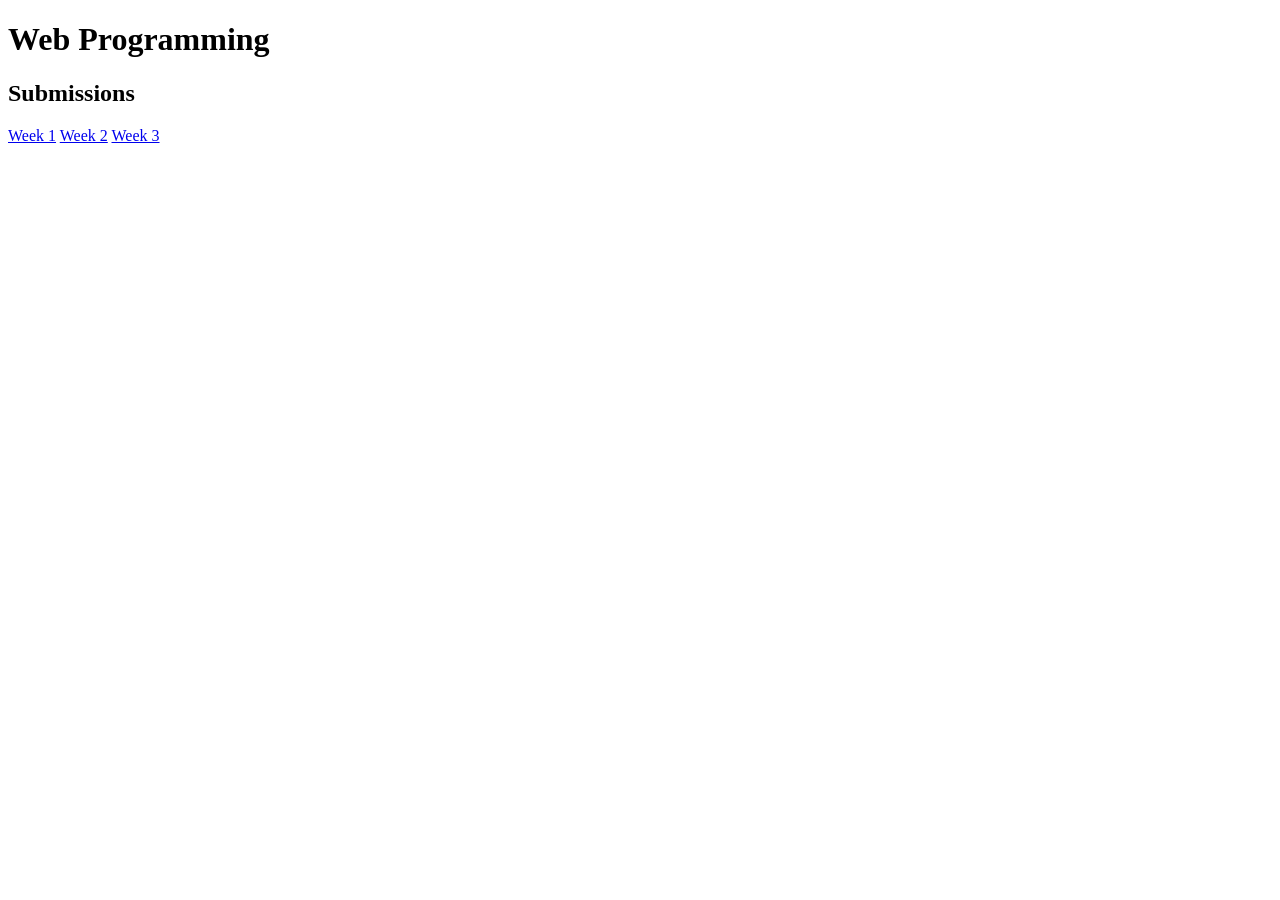
<file: index.html>
<!DOCTYPE html>
<html lang="en">
<head>
  <meta charset="utf-8">
  <meta name="viewport" content="width=device-width, initial-scale=1">
  <title>CSAE 104</title>
</head>
<body>
  <main>
    <h1>Web Programming</h1>
    <h2>Submissions</h2>
    <a href="./week1/week1.html">Week 1</a>
    <a href="./week2/week2.html">Week 2</a>
    <a href="./week3/week3.html">Week 3</a>
  </main>
</body>
</file>
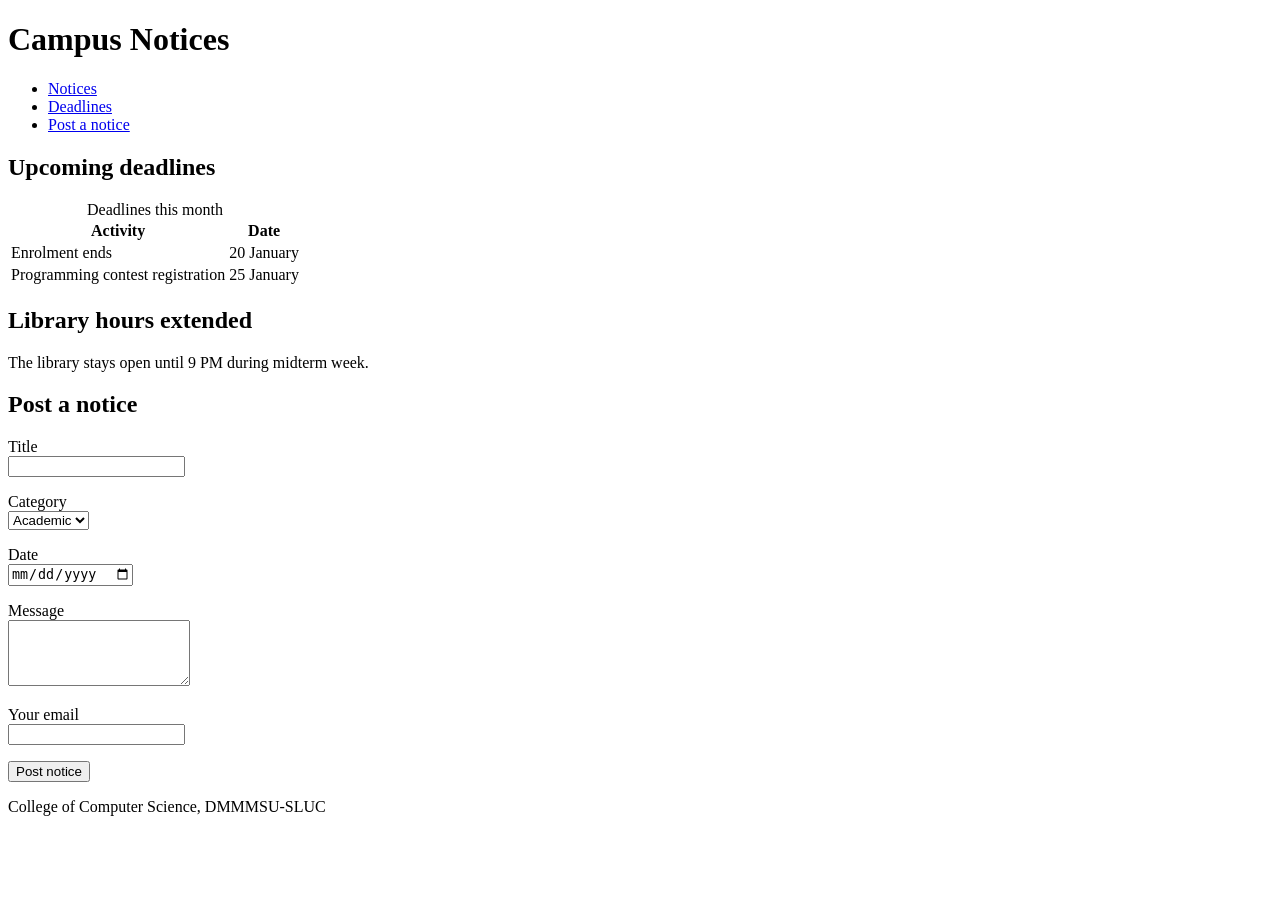
<file: week1/week1.html>
<!DOCTYPE html>
<html lang="en">
<head>
  <meta charset="utf-8">
  <meta name="viewport" content="width=device-width, initial-scale=1">
  <title>Campus Notices</title>
</head>
<body>
  <header>
    <h1>Campus Notices</h1>
    <nav aria-label="Main">
  <ul>
    <li><a href="#notices">Notices</a></li>
    <li><a href="#deadlines">Deadlines</a></li>
    <li><a href="#submit">Post a notice</a></li>
  </ul>
</nav>

<section id="deadlines">
  <h2>Upcoming deadlines</h2>
  <table>
    <caption>Deadlines this month</caption>
    <thead>
      <tr><th scope="col">Activity</th><th scope="col">Date</th></tr>
    </thead>
    <tbody>
      <tr><td>Enrolment ends</td><td>20 January</td></tr>
      <tr><td>Programming contest registration</td><td>25 January</td></tr>
    </tbody>
  </table>
</section>
  </header>
  <main>
    <article class="notice">
      <h2>Library hours extended</h2>
      <p>The library stays open until 9 PM during midterm week.</p>
    </article>

    <section id="submit">
  <h2>Post a notice</h2>
  <form action="#" method="post">
    <p>
      <label for="title">Title</label><br>
      <input type="text" id="title" name="title" required maxlength="100">
    </p>
    <p>
      <label for="category">Category</label><br>
      <select id="category" name="category">
        <option value="academic">Academic</option>
        <option value="event">Event</option>
        <option value="general">General</option>
      </select>
    </p>
    <p>
      <label for="date">Date</label><br>
      <input type="date" id="date" name="date">
    </p>
    <p>
      <label for="message">Message</label><br>
      <textarea id="message" name="message" rows="4" required></textarea>
    </p>
    <p>
      <label for="email">Your email</label><br>
      <input type="email" id="email" name="email" required>
    </p>
    <button type="submit">Post notice</button>
  </form>
</section>
    
  </main>
  <footer>
    <p>College of Computer Science, DMMMSU-SLUC</p>
  </footer>
</body>
</html>
</file>
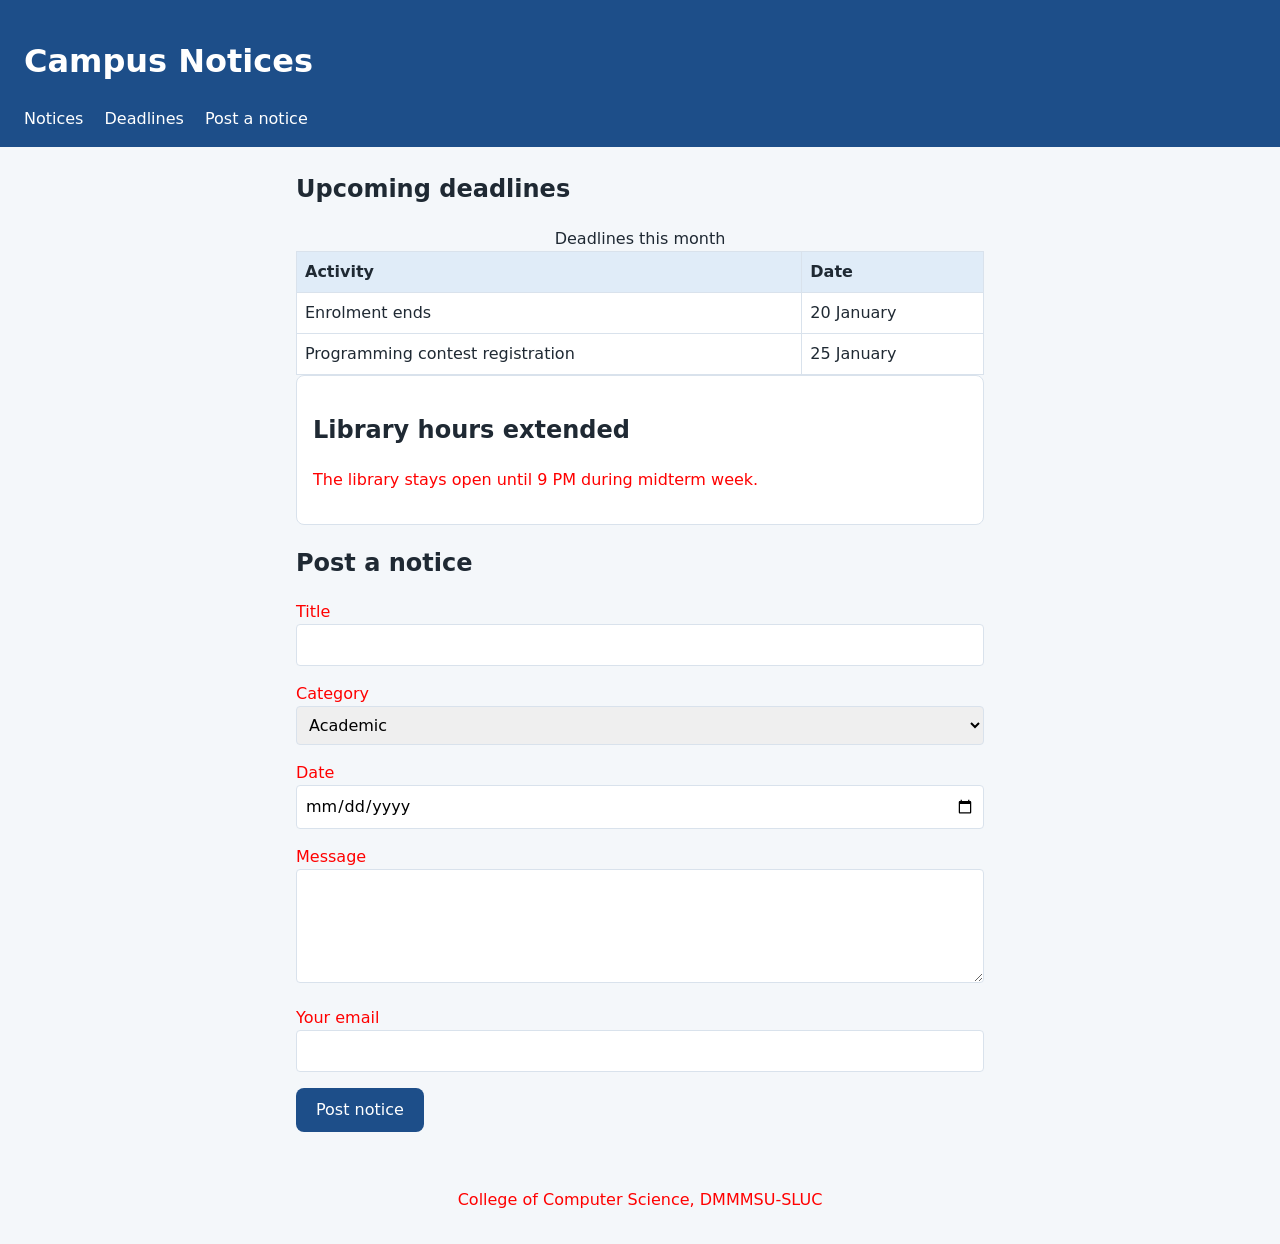
<file: week2/week2.html>
<!DOCTYPE html>
<html lang="en">
<head>
  <meta charset="utf-8">
  <meta name="viewport" content="width=device-width, initial-scale=1">
  <title>Campus Notices</title>
  <link rel="stylesheet" href="styles.css" />
</head>
<body>
  <header>
    <h1>Campus Notices</h1>
    <nav aria-label="Main">
  <ul>
    <li><a href="#notices">Notices</a></li>
    <li><a href="#deadlines">Deadlines</a></li>
    <li><a href="#submit">Post a notice</a></li>
  </ul>
</nav>


  </header>
  <main>

    <section id="deadlines">
  <h2>Upcoming deadlines</h2>
  <table>
    <caption>Deadlines this month</caption>
    <thead>
      <tr><th scope="col">Activity</th><th scope="col">Date</th></tr>
    </thead>
    <tbody>
      <tr><td>Enrolment ends</td><td>20 January</td></tr>
      <tr><td>Programming contest registration</td><td>25 January</td></tr>
    </tbody>
  </table>
</section>

    <article class="notice">
      <h2>Library hours extended</h2>
      <p>The library stays open until 9 PM during midterm week.</p>
    </article>

    <section id="submit">
  <h2>Post a notice</h2>
  <form action="#" method="post">
    <p>
      <label for="title">Title</label><br>
      <input type="text" id="title" name="title" required maxlength="100">
    </p>
    <p>
      <label for="category">Category</label><br>
      <select id="category" name="category">
        <option value="academic">Academic</option>
        <option value="event">Event</option>
        <option value="general">General</option>
      </select>
    </p>
    <p>
      <label for="date">Date</label><br>
      <input type="date" id="date" name="date">
    </p>
    <p>
      <label for="message">Message</label><br>
      <textarea id="message" name="message" rows="4" required></textarea>
    </p>
    <p>
      <label for="email">Your email</label><br>
      <input type="email" id="email" name="email" required>
    </p>
    <button type="submit">Post notice</button>
  </form>
</section>
    
  </main>
  <footer>
    <p>College of Computer Science, DMMMSU-SLUC</p>
  </footer>
</body>
</html>
</file>
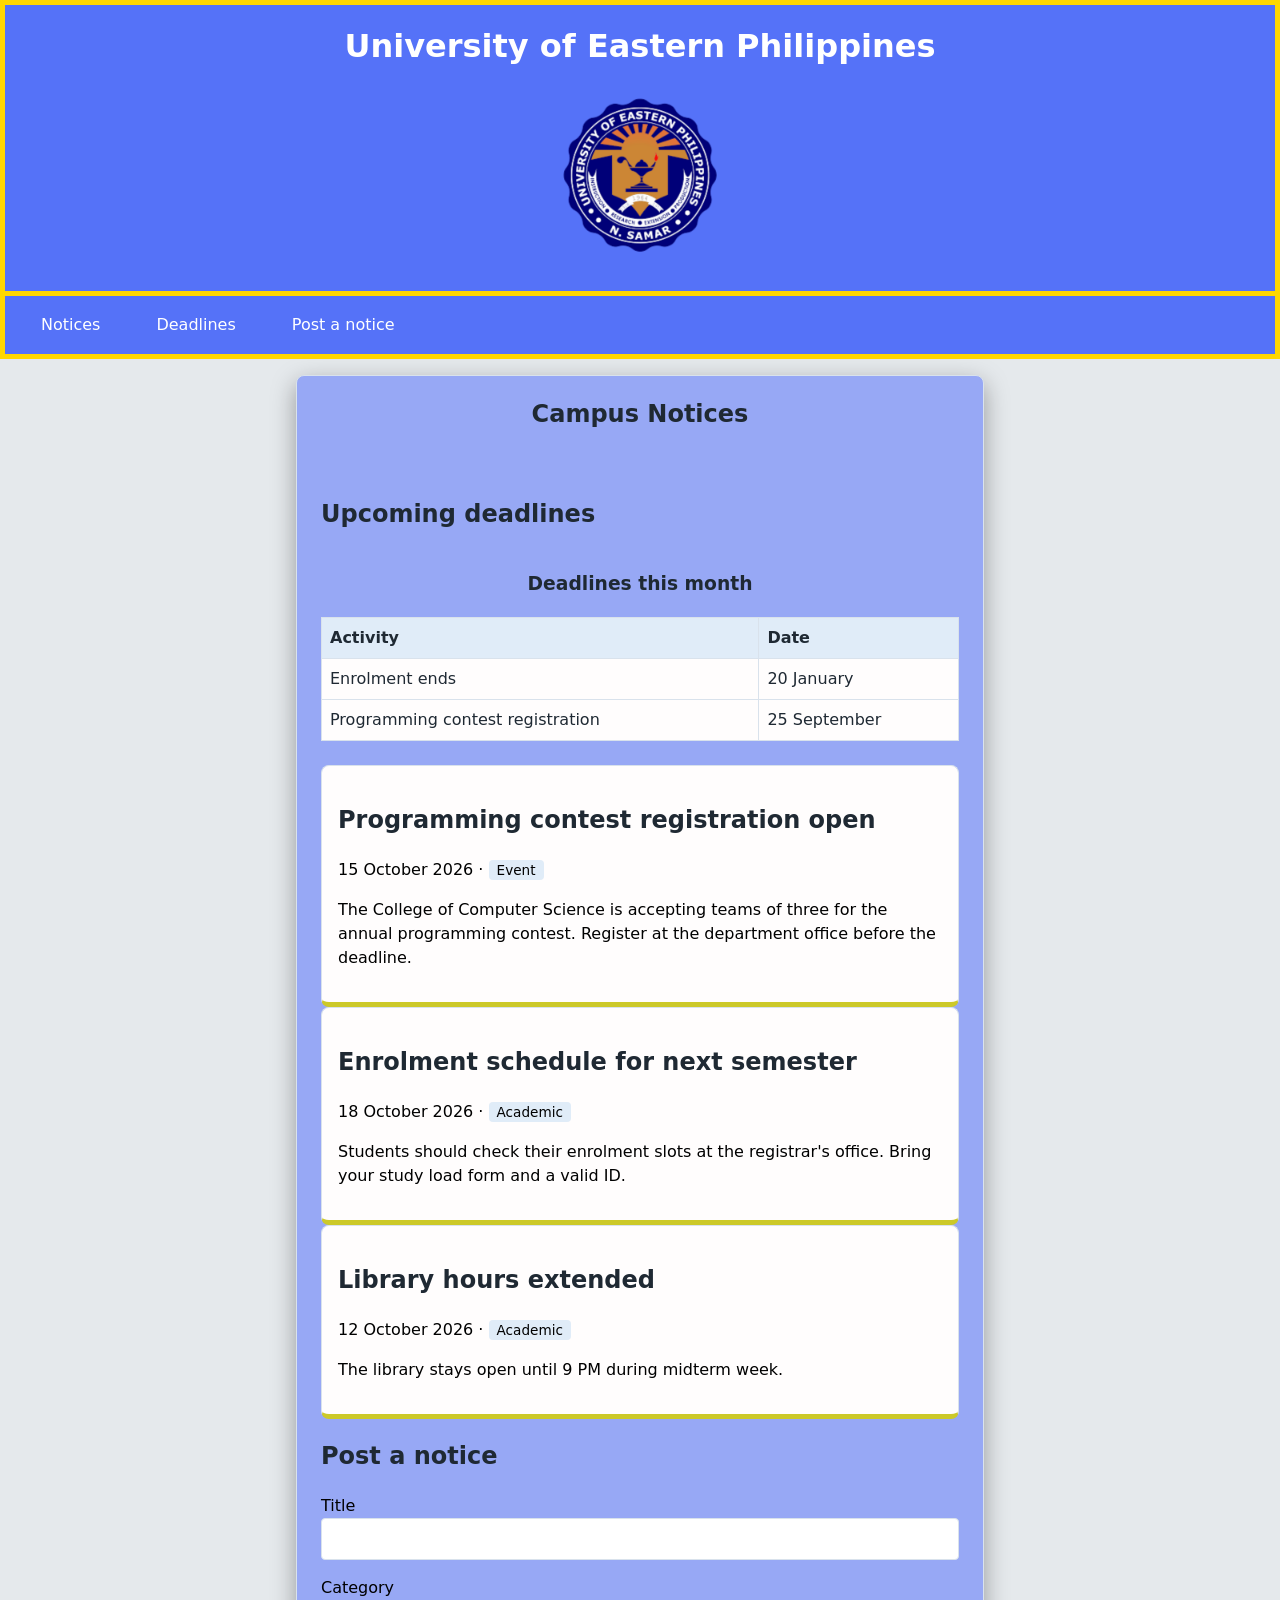
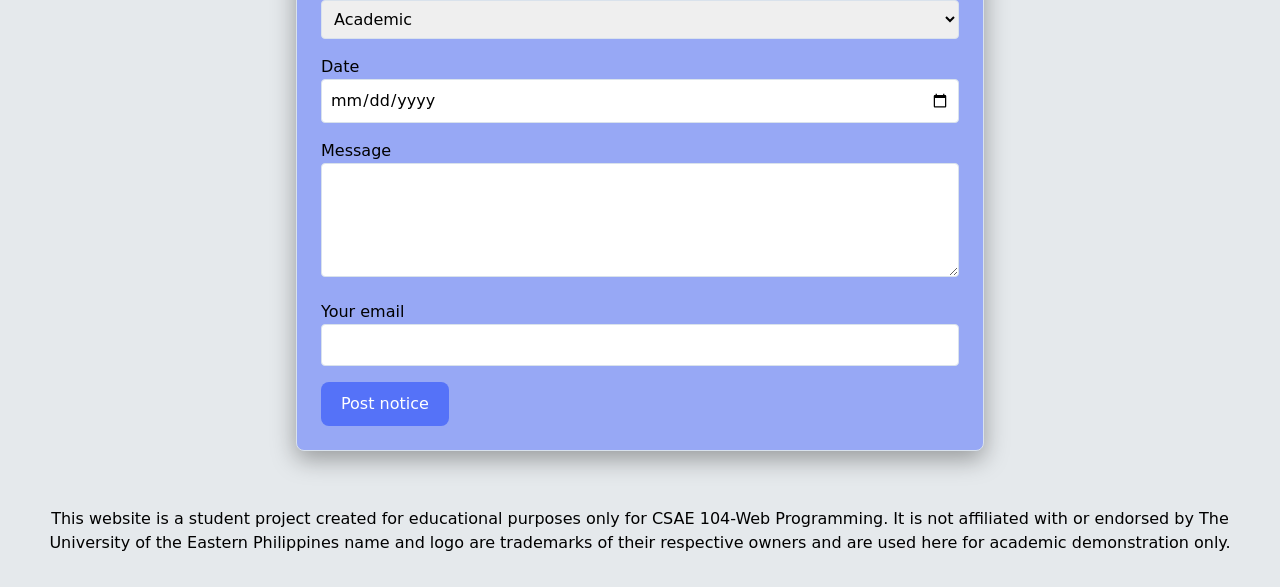
<file: week3/week3.html>
<!DOCTYPE html>
<html lang="en">
<head>
  <meta charset="utf-8">
  <meta name="viewport" content="width=device-width, initial-scale=1">
  <title>Campus Notices</title>
  <link rel="stylesheet" href="styles.css">
</head>
<body>
   
  <header>
    <h1>University of Eastern Philippines</h1>

    <img src="university-of-eastern-philippines-logo.png" alt="dmmmsuLogo" height="200" >
    
   
  </header>

   <nav aria-label="Main">
  <ul>
    <li><a href="#notices">Notices</a></li>
    <li><a href="#deadlines">Deadlines</a></li>
    <li><a href="#submit">Post a notice</a></li>
  </ul>
</nav>

  <main>
    
     <div class="page">
    <section id="deadlines">
        <h1 align="center">Campus Notices</h1>
        <br>
  <h2>Upcoming deadlines</h2>
  <table>
    <caption><h3>Deadlines this month</h3></caption>
    <thead>
      <tr><th scope="col">Activity</th><th scope="col">Date</th></tr>
    </thead>
    <tbody>
      <tr><td>Enrolment ends</td><td>20 January</td></tr>
      <tr><td>Programming contest registration</td><td>25 September</td></tr>
    </tbody>
  </table>
  <br>
</section>

<article class="notice">
  <h2>Programming contest registration open</h2>
  <p class="meta">
    <time datetime="2026-10-15">15 October 2026</time> · <span class="tag">Event</span>
  </p>
  <p>The College of Computer Science is accepting teams of three for the annual programming contest. Register at the department office before the deadline.</p>
</article>

<article class="notice">
  <h2>Enrolment schedule for next semester</h2>
  <p class="meta">
    <time datetime="2026-10-18">18 October 2026</time> · <span class="tag">Academic</span>
  </p>
  <p>Students should check their enrolment slots at the registrar's office. Bring your study load form and a valid ID.</p>
</article>

<article class="notice">
  <h2>Library hours extended</h2>
  <p class="meta">
    <time datetime="2026-10-12">12 October 2026</time> · <span class="tag">Academic</span>
  </p>
  <p>The library stays open until 9 PM during midterm week.</p>
</article>


<section id="submit">
  <h2>Post a notice</h2>
  <form action="#" method="post">
    <p>
      <label for="title">Title</label><br>
      <input type="text" id="title" name="title" required maxlength="100">
    </p>
    <p>
      <label for="category">Category</label><br>
      <select id="category" name="category">
        <option value="academic">Academic</option>
        <option value="event">Event</option>
        <option value="general">General</option>
      </select>
    </p>
    <p>
      <label for="date">Date</label><br>
      <input type="date" id="date" name="date">
    </p>
    <p>
      <label for="message">Message</label><br>
      <textarea id="message" name="message" rows="4" required></textarea>
    </p>
    <p>
      <label for="email">Your email</label><br>
      <input type="email" id="email" name="email" required>
    </p>
    <button type="submit">Post notice</button>
  </form>
</section>
     </div>
  </main>

  <footer>
    <p>This website is a student project created for educational purposes only for CSAE 104-Web Programming.
      It is not affiliated with or endorsed by The University of the Eastern Philippines name and logo are 
      trademarks of their respective owners and are used here for academic demonstration only.</p>
  </footer>
</body>
</html>
</file>
<file: week2/styles.css>
:root {
  --brand: #1d4e89;
  --brand-soft: #e0ecf8;
  --surface: #ffffff;
  --page: #f4f7fa;
  --text: #1f2933;
  --border: #d9e2ec;
  --radius: 8px;
}

* { box-sizing: border-box; }

body {
  font-family: system-ui, sans-serif;
  font-size: 1rem;
  line-height: 1.5;
  margin: 0;
  background: var(--page);
  color: var(--text);
}

header {
  background: var(--brand);
  color: white;
  padding: 16px 24px;
}

main {
  max-width: 720px;
  margin: 24px auto;
  padding: 0 16px;
}

.notice {
  background: var(--surface);
  border: 1px solid var(--border);
  border-radius: var(--radius);
  padding: 16px;
  margin-bottom: 16px;
}

.tag {
  background: var(--brand-soft);
  border-radius: 4px;
  padding: 2px 8px;
  font-size: 0.85rem;
}

footer {
  text-align: center;
  padding: 16px;
}

nav ul { list-style: none; margin: 0; padding: 0; }
nav li { display: inline-block; margin-right: 16px; }
nav a { color: white; text-decoration: none; }
nav a:hover { text-decoration: underline; }

table { border-collapse: collapse; width: 100%; background: var(--surface); }
th, td { border: 1px solid var(--border); padding: 8px; text-align: left; }
th { background: var(--brand-soft); }

input, select, textarea {
  width: 100%;
  padding: 8px;
  border: 1px solid var(--border);
  border-radius: 4px;
  font: inherit;
}
input:focus, select:focus, textarea:focus { outline: 3px solid var(--brand); }

button {
  background: var(--brand);
  color: white;
  border: 0;
  border-radius: var(--radius);
  padding: 10px 20px;
  font: inherit;
  cursor: pointer;
}
button:hover { background: #163b69; }

p { color: red; }
</file>
<file: week3/styles.css>
:root {
  --brand: #5572f8;
  --brand-soft: #e0ecf8;
  --surface: #fffdfd;
  --page: #E5E9EC;
  --text: #1f2933;
  --border: #d9e2ec;
  --radius: 8px;
  --color: black;
}

* { box-sizing: border-box; }

body {
  
  font-family: system-ui, sans-serif;
  font-size: 1rem;
  line-height: 1.5;
  margin: 0;
  background: var(--page);
  color: var(--text);
}

header {
    h1{
        text-align:center;
        color: white;
    }
  border: 5px solid #FFD700;
  background: var(--brand);
  color: rgb(232, 221, 221);
  padding: 16px 24px;
  text-align: left;
}

header img {
  display: block;
  margin: 0 auto;   
}

header h1 {
  margin: 1px 0 5px;
}

nav {
  background: var(--brand);
  border: 5px solid #FFD700;  
  border-top: none;
  padding: 12px 24px;
  margin: 0 0 16px;        
}

nav ul {
  list-style: none;
  margin: 0;
  padding: 0;
  display: flex;
  justify-content: left;   
  gap: 16px;
}

nav a {
  color: white;
  text-decoration: none;
  display: inline-block;   /* needed so padding works */
  padding: 5px 12px;
}

nav a:hover {
  background:#4b65d8;
  border-radius: 7px;
  size: 20px;
}

main {
  max-width: 720px;
  margin: 0 auto 24px;
  padding: 0 16px;
}

.notice {
  background: var(--surface);
  border: 1px solid var(--border);
  border-radius: var(--radius);
  padding: 16px;
  margin-bottom: 0px;
  border-bottom: solid 5px #ccc929;
}

.tag {
  background: var(--brand-soft);
  border-radius: 4px;
  padding: 2px 8px;
  font-size: 0.85rem;
}

footer {
  text-align: center;
  padding: 16px;
}

nav ul { list-style: none; margin: 0; padding: 0; }
nav li { display: inline-block; margin-right: 16px; }
nav a { color: white; text-decoration: none; }


table { border-collapse: collapse; width: 100%; background: var(--surface); }
th, td { border: 1px solid var(--border); padding: 8px; text-align: left; }
th { background: var(--brand-soft); }

input, select, textarea {
  width: 100%;
  padding: 8px;
  border: 1px solid var(--border);
  border-radius: 4px;
  font: inherit;
}
input:focus, select:focus, textarea:focus { outline: 3px solid var(--brand); }

button {
  background: var(--brand);
  color: white;
  border: 0;
  border-radius: var(--radius);
  padding: 10px 20px;
  font: inherit;
  cursor: pointer;
}
button:hover { background: #163b69; }

.page {
  max-width: 900px;
  margin: 20px auto;        
  background: var(--surface);
  border: 1px solid var(--border);
  border-radius: var(--radius);
  min-height: 100vh;
  background: #97a8f5;
  padding: 24px;
 padding-top: 0;
  margin-top: 0;
   box-shadow: 0 8px 24px rgba(0, 0, 0, 0.35);
}



p { color: rgb(0, 0, 0); }
</file>
